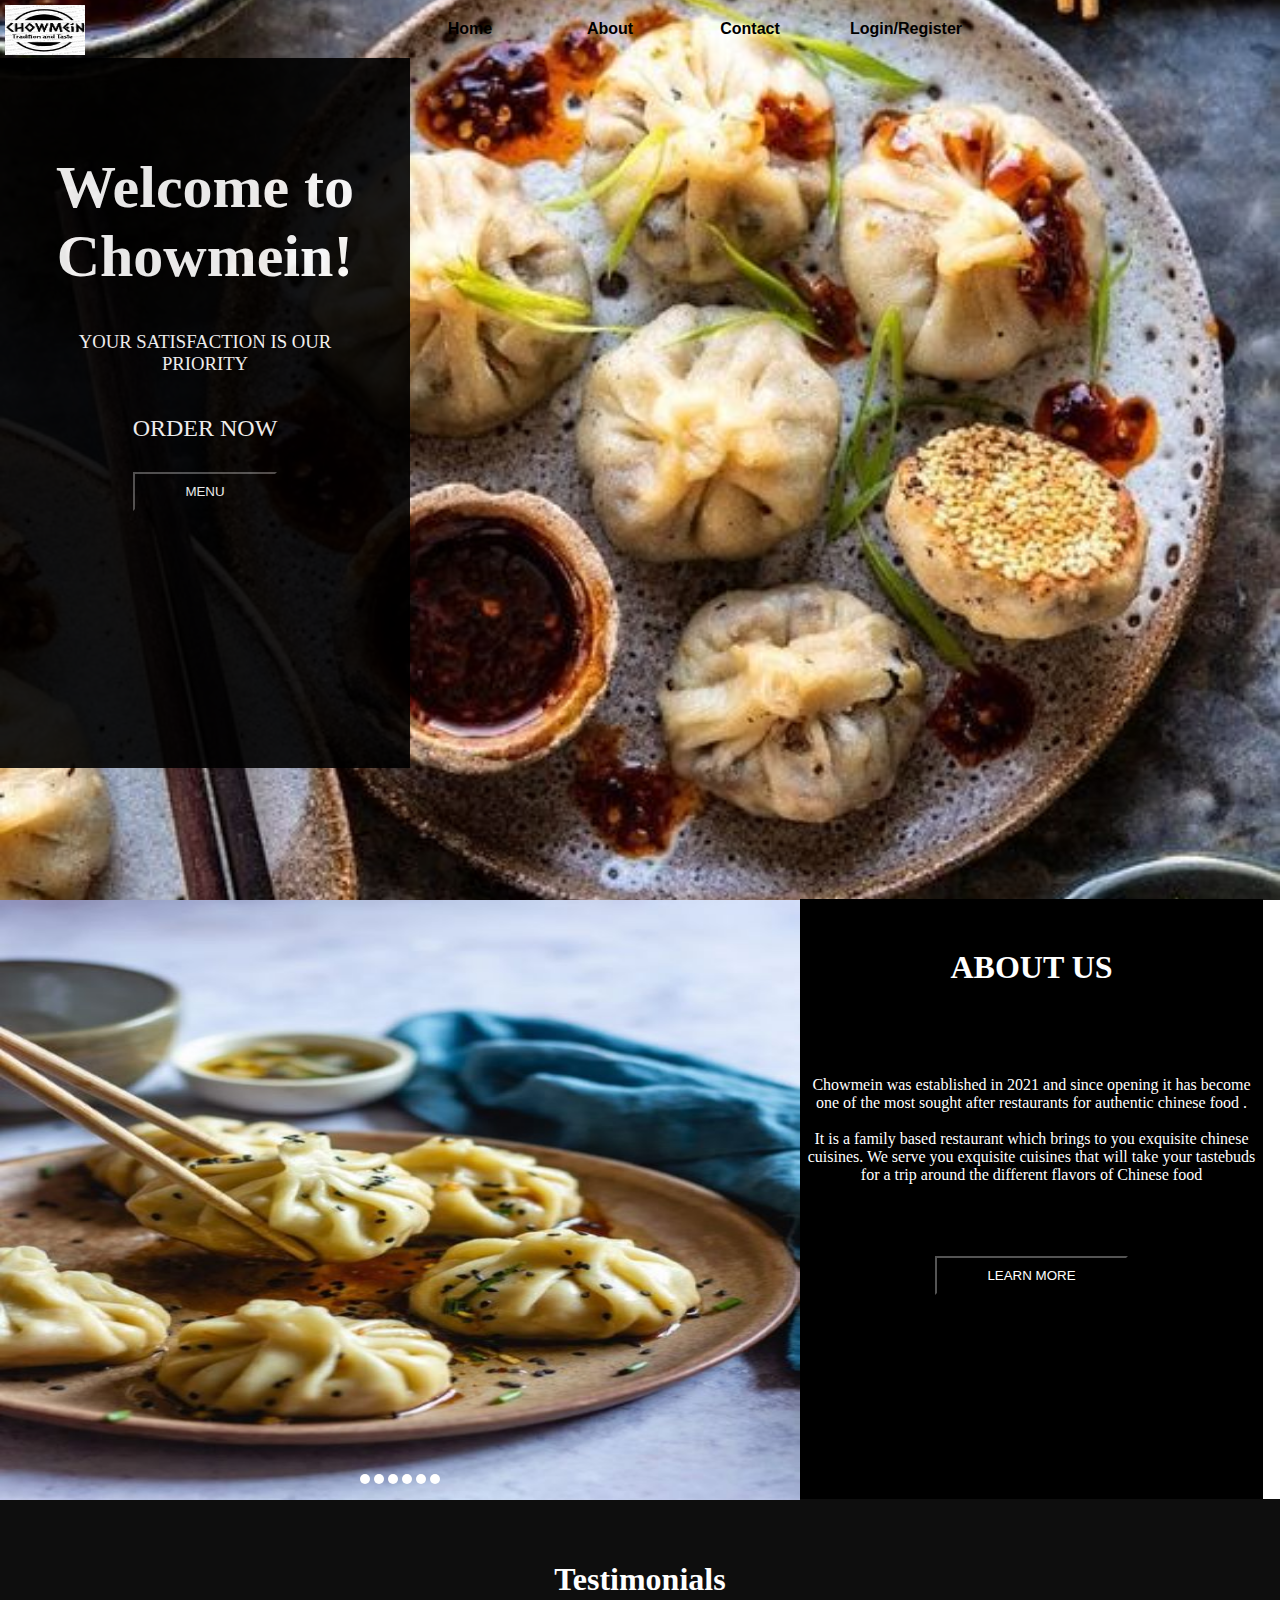
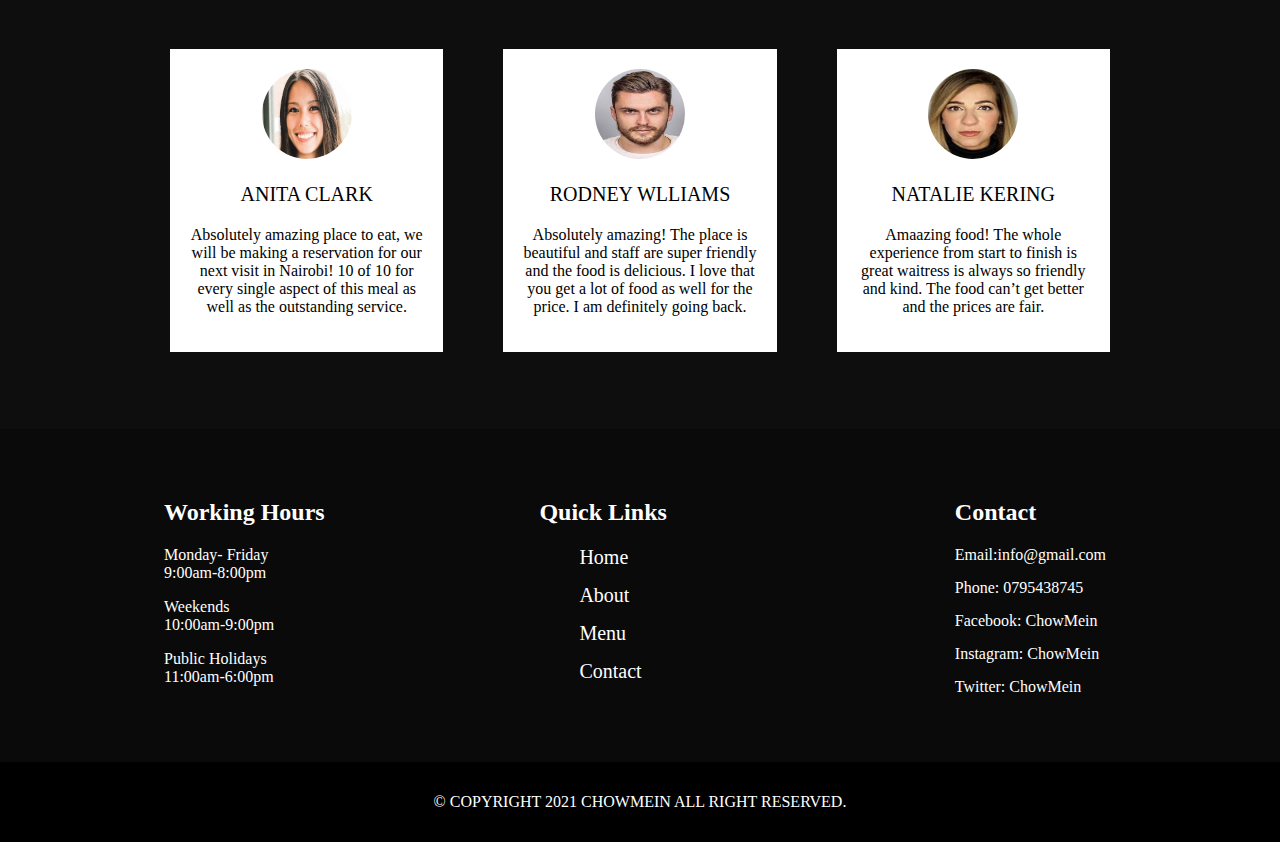
<file: index.html>
<!DOCTYPE html>
<html lang="en">
    <head>
        <meta charset="UTF-8">
        <meta name="viewport" content="width=device-width, initial-scale=1.0">
        <title>CHOWMEIN</title>
        <link rel="stylesheet" href="css/homep.css" type="text/css">
        
    </head>
    <body>
       <div class="header" >
        <div class="logo">
            <img src="images/logo.png" alt="logo"style="width:80px;height:50px;">
            </div>
        <nav id="Home">
        
            <ul>
                <li><a href="index.html"><b>Home</b></a></li>
                <li><a href="aboutus.html"><b>About</b></a></li>
               <!-- <li><a href="menu.html"><b>Menu</b></a></li>-->
                <li><a href="contact.html"><b>Contact</b></a></li>
                <li><a href="login.php"><b>Login/Register</b></a></li>
            </ul>
        </nav>
        <div class="welcome">
            <h1 >Welcome to Chowmein!</h1>
            <h3> YOUR SATISFACTION IS OUR PRIORITY</h3>
            <div class="button">
                <h2>ORDER NOW</h2>
                <a href="login.php"><button>MENU</button></a>
            </div>
        </div>
      </div>  
</body>
<body>
    <div class="slide-container">
        <span id="slider-image-1"></span>
        <span id="slider-image-2"></span>
        <span id="slider-image-3"></span>
        <span id="slider-image-4"></span>
        <span id="slider-image-5"></span>
        <span id="slider-image-6"></span>

        <div class="image-container">
            <img src="images/staters.jpg"alt="starter"class="slider-image"style: width=800px height=600px>
            <img src="images/soups.jpg"alt="soups"class="slider-image"style: width=800px height=600px>
            <img src="images/mains.jpg"alt="mains"class="slider-image"style: width=800px height=600px>
            <img src="images/seafood.jpg"alt="seafood"class="slider-image"style: width=800px height=600px>
            <img src="images/noodles.jpg"alt="noodles"class="slider-image"style: width=800px height=600px>
            <img src="images/rice.jpg"alt="rice"class="slider-image"style: width=800px height=600px>
        </div>
    
        <div class="button-container">
            <a href="#slider-image-1"class="slider-button"></a>
            <a href="#slider-image-2"class="slider-button"></a>
            <a href="#slider-image-3"class="slider-button"></a>
            <a href="#slider-image-4"class="slider-button"></a>
            <a href="#slider-image-5"class="slider-button"></a>
            <a href="#slider-image-6"class="slider-button"></a>
            
        </div>
        
    </div> 
</body>

<body>
    <div class="about">
        <h1 id="About"class="title">About Us</h1>
        <p><br>Chowmein was established in 2021 and since opening it has become one of the most sought after restaurants for authentic chinese food .</br> <br>It is a family based restaurant which brings to you exquisite chinese cuisines. We serve you exquisite cuisines that will take your tastebuds for a trip around the different flavors of Chinese food</b></p>
    </p>
        <div class="button">
           <a href="aboutus.html"><button>LEARN MORE</button></a>
        </div>
    </div>
</body>
<body>
    <div class="testimonials">
        <div class="inner">
            <h1>Testimonials</h1>
            <div class="border">
                <div class="row">
                    <div class="col">
                        <div class="testimonial">
                            <img src="images/img1.jpg" alt="">
                            <div class="name">Anita Clark</div>
                            <p>Absolutely amazing place to eat, we will be making a reservation for our next visit in Nairobi! 10 of 10 for every single aspect of this meal as well as the outstanding service.</p>
                        </div>
                    </div>
                    <div class="col">
                        <div class="testimonial">
                            <img src="images/img2.jpg" alt="">
                            <div class="name">Rodney Wlliams</div>
                            <p>Absolutely amazing! The place is beautiful and staff are super friendly and the food is delicious. I love that you get a lot of food as well for the price. I am definitely going back.</p>
                        </div>
                    </div>
                    <div class="col">
                        <div class="testimonial">
                            <img src="images/img3.jpg" alt="">
                            <div class="name">Natalie Kering</div>
                            <p> Amaazing food! The whole experience from start to finish is great waitress is always so friendly and kind. The food can’t get better and the prices are fair.</p>
                        </div>
                    </div>
                </div>
            </div>
        </div>
    </div>
</body>
<body>
	<footer>
        <div class="footer_info">
            <div class="footer_width hours">
                <h2>Working Hours</h2>
                <p>Monday- Friday<br>9:00am-8:00pm</br></p>
                <p>Weekends<br>10:00am-9:00pm</br></p>
                <p>Public Holidays<br>11:00am-6:00pm</br></p>
                
            </div>
            <div class="footer_width links">
                <h2>Quick Links</h2>
                <ul>
                    <li><a href="#Home ">Home</a></li>
                    <li><a href="#About">About</a></li>
                    <li><a href=" menu.html">Menu</a></li>
                    <li><a href="#Contact ">Contact</a></li>

                </ul>
            </div>
            <div class="footer_width contact">
                <h2 id="Contact">Contact</h2>
                <ul>
                    <li><a href="">Email:info@gmail.com</a></li>
                    <li>Phone: 0795438745</li>
                    <li>Facebook: ChowMein</li>
                    <li>Instagram: ChowMein</li>
                    <li>Twitter: ChowMein</li>

                </ul>
            </div>
        </div>
        <div class ="copy-right">
            <p>© COPYRIGHT 2021 CHOWMEIN ALL RIGHT RESERVED.</p>
        </div>
    </footer>
</body>
</html>
</file>
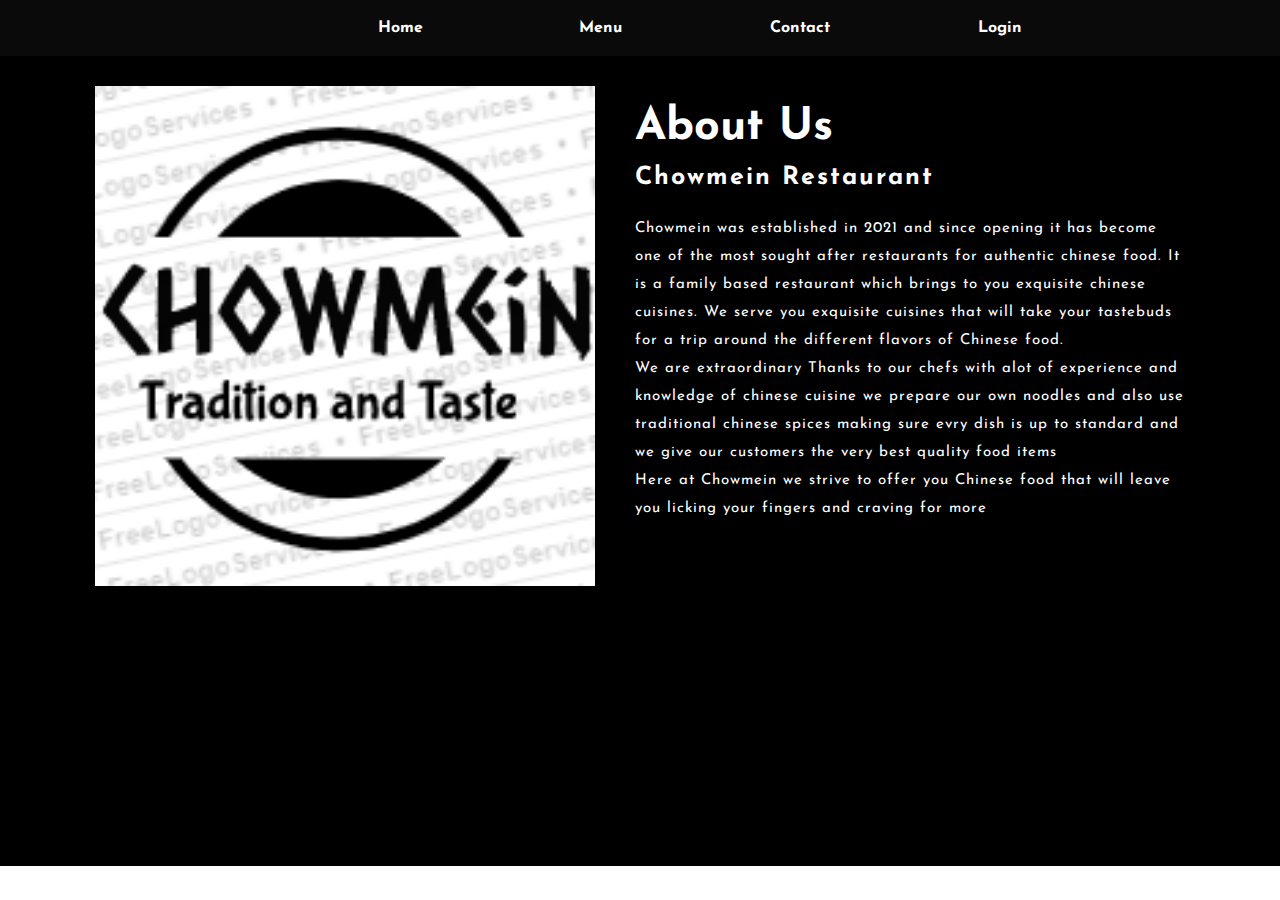
<file: aboutus.html>
<html>
    <head>
        <meta name="viewport" content="width=device-width, initial-scale=1.0">
        <title>About Us</title>
    <link rel="stylesheet" href="css/about.css" type="text/css" />
    <link rel="preconnect" href="https://fonts.googleapis.com"/>
    <link rel="preconnect" href="https://fonts.gstatic.com" crossorigin/>
    <link href="https://fonts.googleapis.com/css2?family=Josefin+Sans:ital,wght@0,100;0,200;0,300;0,400;0,500;0,600;0,700;1,100;1,200;1,300;1,400;1,500;1,600;1,700&display=swap" rel="stylesheet">

    </head>
    <body>
        <div class="header" >
            
            <nav id="Home">
                <ul>
                    <li><a href="index.html"><b>Home</b></a></li>
                    <li><a href="menu.html"><b>Menu</b></a></li>
                    <li><a href="contact.html"><b>Contact</b></a></li>
                    <li><a href="login.html"><b>Login</b></a></li>
                </ul>
            </nav>
        <section class="about">
            <div class="main">
                <img src="images/logo.png">
                <div class="about-text">
                    <h1>About Us</h1>
                    <h5>Chowmein Restaurant</h5>
<p>Chowmein was established in 2021 and since opening it has become one of the most sought after restaurants for authentic chinese food. It is a family based restaurant which brings to you exquisite chinese cuisines. We serve you exquisite cuisines that will take your tastebuds for a trip around the different flavors of Chinese food.<br>We are extraordinary Thanks to our chefs with alot of experience and knowledge of chinese cuisine we prepare our own noodles and also use traditional chinese spices making sure evry dish is up to standard and we give our customers the very best quality food items<br>Here at Chowmein we strive to offer you Chinese food that will leave you licking your fingers and craving for more</p>

                </div>
            </div>
        </section>
    </body>
</html>
</file>
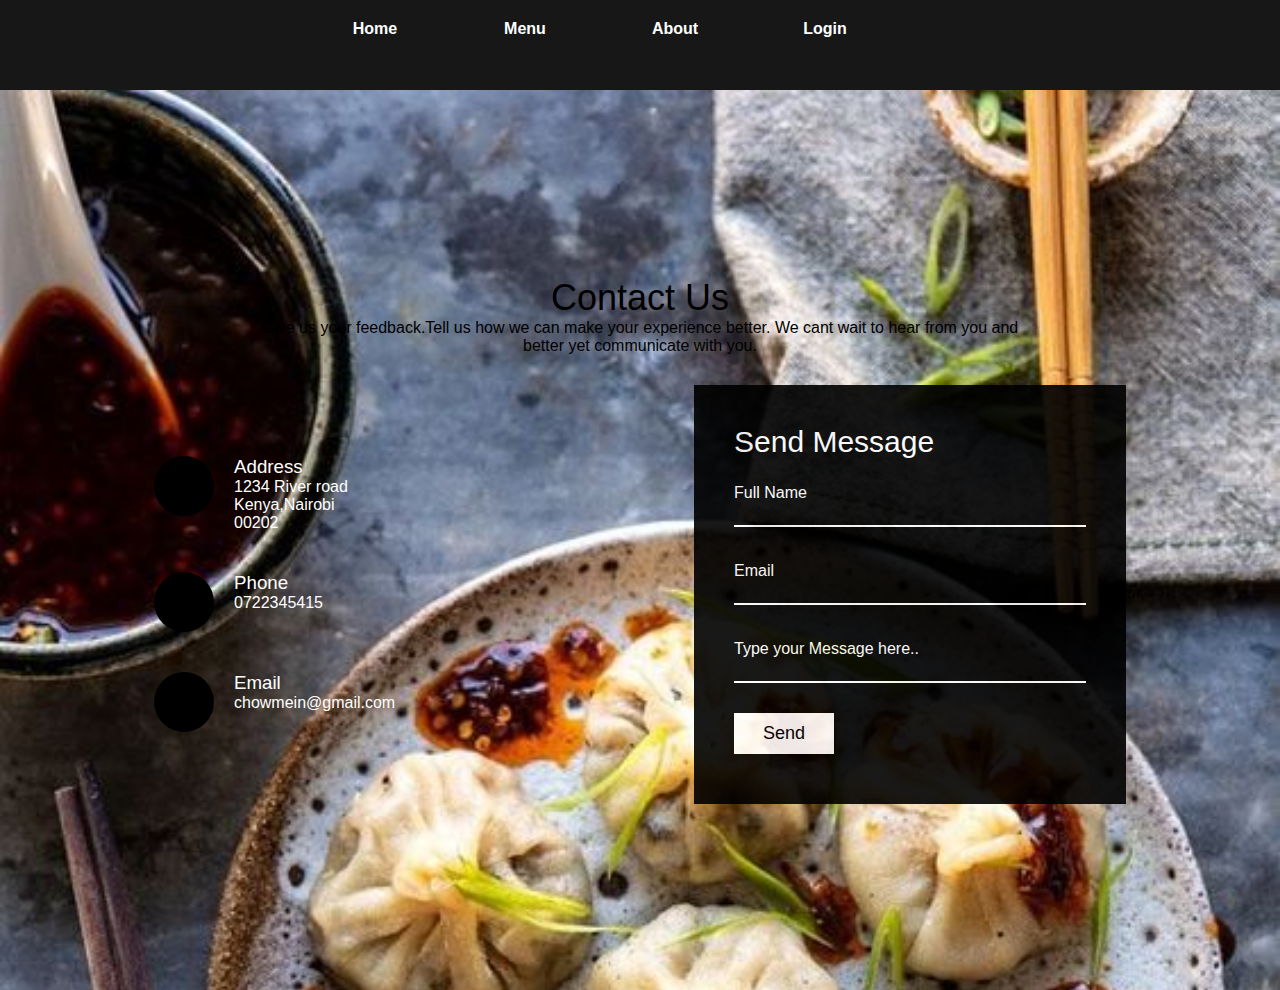
<file: contact.html>
<html>
  <head>
    <meta name="viewport" content="width=device-width, initial-scale=1.0" />
    <title>Contact</title>
    <link rel="stylesheet" href="css/contact.css" type="text/css" />
    
    <link rel="stylesheet" href="https://pro.fontawesome.com/releases/v5.10.0/css/all.css" integrity="sha384-AYmEC3Yw5cVb3ZcuHtOA93w35dYTsvhLPVnYs9eStHfGJvOvKxVfELGroGkvsg+p" crossorigin="anonymous"/>
  </head>

  <body>
    <div class="header">
      <nav id="Home">
        <ul>
          <li>
            <a href="index.html"><b>Home</b></a>
          </li>
          <li>
            <a href="menu.html"><b>Menu</b></a>
          </li>
          <li>
            <a href="aboutus.html"><b>About</b></a>
          </li>
          <li>
            <a href="login.html"><b>Login</b></a>
          </li>
        </ul>
      </nav>
    </div>
    <section class="contact">
        <div class="content">
            <h2>Contact Us</h2>
            <p>Give us your feedback.Tell us how we can make your experience better. We cant wait to hear from you and better yet communicate with you.</p>
        </div>
        <div class="container">
            <div class="contactInfo">
                <div class="box">
                    <div class="icon"><i class="fa fa-map-marker" aria-hidden="true"></i></div>
                        <div class="text">
                            <h3>Address</h3>
                            <p> 1234 River road<br> Kenya,Nairobi<br>00202</p>
                        </div>
                </div>
                    <div class="box">
                        <div class="icon"><i class="fa fa-phone" aria-hidden="true"></i></div>
                            <div class="text">
                                <h3>Phone</h3>
                                <p> 0722345415</p>
                            </div>
                    </div>
                    <div class="box">
                        <div class="icon"><i class="fa fa-envelope" aria-hidden="true"></i></div>
                            <div class="text">
                                <h3>Email</h3>
                                <p> chowmein@gmail.com</p>
                            </div>
                    </div>
                </div>
                <div class="contactForm">
                    <form>
                        <h2>Send Message</h2>
                        <div class="inputBox">
                            <textarea required="required"></textarea>
                           <!-- <input type="text"name"" required="required">-->
                            <span>Full Name</span>
                        </div>
                        <div class="inputBox">
                            <textarea required="required"></textarea> 
                            <!--<input type="text"name"" required="required">-->
                            <span>Email</span>
                        </div>
                        <div class="inputBox">
                            <textarea required="required"></textarea> 
                            <span>Type your Message here..</span>
                        </div>
                        <div class="inputBox">
                            <input type="submit" name="" value="Send">
                        </div>
                    </form>
                </div>
            </div>
        </div>
    </section>
  </body>
</html>
</file>
<file: css/homep.css>
body {
  margin: 0;
  padding: 0;
}
.header {
  background-image: url("../images/main.jpg");
  background-position: center;
  background-size: cover;
  height: 100vh;
}
.header ul {
  padding: 0;
  margin: 0 0 0 400px;
  list-style: none;
}
.header nav {
  width: 100%;
  overflow: auto;
}
.header nav ul li {
  float: left;
}
.header nav ul li a {
  width: 80px;
  display: block;
  padding: 20px 30px;
  text-decoration: none;
  font-family: arial;
  color: black;
  text-align: center;
}
.header nav li a:hover {
  color: gray;
  text-transform: uppercase;
}
.logo {
  position: absolute;
  margin-top: 5px;
  margin-left: 5px;
}
.welcome {
  color: white;
  width: 300px;
  height: 600px;
  background-color: black;
  opacity: 0.9;
  padding: 55px;
}
.welcome h1 {
  font-size: 60px;
  text-align: center;
}
.welcome h3 {
  text-align: center;
  font-weight: normal;
}
.welcome h2 {
  text-align: center;
  font-weight: normal;
  margin: 40px auto;
}
button {
  background-color: black;
  color: white;
  padding: 10px;
  margin: -14px auto;
  padding-left: 50px;
  padding-right: 50px;
  text-align: center;
}
button:hover {
  background-color: white;
  color: black;
  
}
.button {
  text-align: center;
}

.slide-container {
  width: 800px;
  height: 600px;
  margin-left: 0px;
  margin-right: 0px;

  overflow: hidden;
  text-align: center;
}

.image-container {
  width: 4800px;
  height: 600px;
  position: relative;
  transition: left 2s;
}
.slider-image {
  float: left;
  margin: 0px;
  padding: 0px;
}
.button-container {
  top: -30px;
  position: relative;
}
.slider-button {
  display: inline-block;
  height: 10px;
  width: 10px;
  border-radius: 5px;
  background-color: white;
}
#slider-image-1:target ~ .image-container {
  left: 0px;
}
#slider-image-2:target ~ .image-container {
  left: -800px;
}
#slider-image-3:target ~ .image-container {
  left: -1600px;
}
#slider-image-4:target ~ .image-container {
  left: -2400px;
}
#slider-image-5:target ~ .image-container {
  left: -3200px;
}
#slider-image-6:target ~ .image-container {
  left: -4000px;
}

.about {
  color: white;
  background-color: black;
  margin-top: -622px;
  margin-left: 800px;
  width: 463px;
  height: 600px;
  padding: 0px;
}
.title {
  font-family: "Allura", cursive;
  text-transform: uppercase;
  text-align: center;
  padding: 50px;
}
.about p {
  text-align: center;
  font-family: cursive;
  padding-bottom: 25px;
}

footer {
  background-color: rgba(0, 0, 0, 0.959);
  color: white;
  width: 100%;
  font-family: "Open Sans";
  position: relative;
}
footer a {
  text-decoration: none;
  transition: 0.5s;
  color: white;
}
footer ul li {
  list-style-type: none;
}
.footer_info {
  width: 90%;
  margin: 0 auto;
  display: flex;
  padding: 50px 0;
}
.footer_info .footer_width {
  padding: 0 100px;
}
.footer_info h2 {
  margin-bottom: 20px;
}
.hours,
.contact {
  width: 20%;
}
.links {
  width: 20%;
}
.links ul li a {
  display: block;
  margin-bottom: 15px;
  font-size: 20px;
}
.links ul li a:hover {
  color: black;
}
.contact h2 {
  margin-left: 40px;
}
.contact ul li {
  display: flex;
  align-items: center;
  margin-bottom: 15px;
  margin-right: 10px;
}
.copy-right {
  padding: 15px 0;
  text-align: center;
  background-color: rgba(0, 0, 0, 0.959);
}
@media screen and(max-width:992px) {
  .hours,
  .contact {
    width: 35%;
  }
  .links {
    width: 30%;
  }
}
@media screen and(max-width:767px) {
  .hours,
  .contact,
  .links {
    width: 100%;
    margin-bottom: 30px;
  }
  .footer_info {
    flex-direction: column;
  }
}
.testimonials {
  padding: 40px 0;
  background: rgba(0, 0, 0, 0.945);
  color: white;
  text-align: center;
}
.inner {
  max-width: 1200px;
  margin: auto;
  overflow: hidden;
  padding: 0 20px;
}
.border {
  width: 1000px;
  height: 350px;
  background: rgba(0, 0, 0, 0);
  margin: 20px auto;
}
.row {
  display: flex;
  flex-wrap: wrap;
  justify-content: center;
}
.col {
  flex: 33.33%;
  max-width: 33.33%;
  box-sizing: border-box;
  padding: 30px;
}
.testimonial {
  background: white;
  padding: 20px;
  color: black;
}
.testimonial img {
  width: 90px;
  height: 90px;
  border-radius: 50%;
}
.name {
  font-size: 20px;
  text-transform: uppercase;
  margin: 20px 0;
}
</file>
<file: css/about.css>
.header {
    background-color:rgba(0, 0, 0, 0.959);
    background-position: center;
    background-size: cover;
    height: 90vh;
    
  }
.header ul {
    padding: 0;
    margin: 0 0 0 300px;
    list-style: none;
    
  }
  .header nav {
    width: 100%;
    overflow: auto;
  }
  .header nav ul li {
    float:left;
  }
  .header nav ul li a {
    width: 200px;
    display: block;
    padding: 20px 30px;
    text-decoration: none;
    font-family: arial;
    color:white;
    text-align: center;
  }
  .header nav li a:hover {
    color: gray;
    text-transform: uppercase;
  }
*{
    padding:0;
    margin:0;
    font-family: 'Josefin Sans', sans-serif;
    box-sizing:border-box;
}
.about{
    width:100%;
    height: 100%;
    padding:30px 0px;
    background-color: black;
}
.about img{
    height:500px;
    width:500px;
    
}
.about-text{
    
    width:550px;
    color: white;
}
.main{
    width:1130px;
    max-width: 95%;
    margin: 0 auto;
    display: flex;
    align-items: center;
    justify-content: space-around;
}
.about-text h1{
    color:white;
    font-size:45px;
    text-transform: capitalize;
    margin-bottom: 15px;
}  
.about-text h5{
    color:white;
    font-size: 25px;
    text-transform: capitalize;
    margin-bottom: 25px;
    letter-spacing:2px;
}
.about-text p{
    color:white;
    letter-spacing: 1px;
    line-height: 28px;
    font-size:15px;
    margin-bottom:45px;
}
</file>
<file: css/contact.css>
.header {
  background-color: rgba(0, 0, 0, 0.911);
  background-position: center;
  background-size: cover;
  height: 10vh;
  margin: 0px;
}
.header ul {
  padding: 0;
  margin: 0 0 0 300px;
  list-style: none;
}
.header nav {
  width: 100%;
  overflow: auto;
}
.header nav ul li {
  float: left;
}
.header nav ul li a {
  width: 150px;
  display: block;
  padding: 20px 30px;
  text-decoration: none;
  font-family: arial;
  color: white;
  text-align: center;
}
.header nav li a:hover {
  color: gray;
  text-transform: uppercase;
}
* {
  margin: 0;
  padding: 0;
  box-sizing: border-box;
  font-family: "Poppins", sans-serif;
}
.contact {
  position: relative;
  min-height: 100vh;
  padding: 50px 100px;
  display: flex;
  justify-content: center;
  align-items: center;
  flex-direction: column;

  background: url(../images/main.jpg);
  background-size: cover;
}
.contact .content {
  max-width: 800px;
  text-align: center;
}
.contact .content h2 {
  font-size: 36px;
  font-weight: 500;
  color: black;
  padding-top: 0px;
}
.contact .content p {
  font-weight: 300;
  color: black;
}
.container {
  width: 100%;
  display: flex;
  justify-content: center;
  align-items: center;
  margin-top: 30px;
}
.container .contactInfo {
  width: 50%;
  display: flex;
  flex-direction: column;
  color: white;
}
.container .contactInfo .box {
  position: relative;
  padding: 20px 0;
  display: flex;
}
.container .contactInfo .box .icon {
  min-width: 60px;
  height: 60px;
  background: black;
  display: flex;
  justify-content: center;
  align-items: center;
  border-radius: 50%;
  font-size: 22px;
}
.container .contactInfo .box .text {
  display: flex;
  margin-left: 20px;
  font-size: 16px;
  color: white;
  flex-direction: column;
  font-weight: 300;
}
.container .contactInfo .box .text h3 {
  font-weight: 500;
  color: white;
  text-emphasis-color: white;
}
.contactForm {
  width: 40%;
  padding: 40px;
  background: black;
  opacity: 0.9;
}
.contactForm h2 {
  font-size: 30px;
  color: white;
  font-weight: 500;
}
.contactForm .inputBox {
  position: relative;
  width: 100%;
  margin-top: 10px;
}
.contactForm .inputBox input,
.contactForm .inputBox textArea {
  width: 100%;
  padding: 5px 0;
  font-size: 16px;
  margin: 10px 0;
  border: none;
  border-bottom: 2px solid white;
  outline: none;
  resize: none;
  background: black;
}
.contactForm .inputBox span {
  position: absolute;
  left: 0;
  padding: 5px 0;
  font-size: 16px;
  margin: 10px 0;
  pointer-events: none;
  transition: 0.5s;
  color: white;
}
/*.contactForm .inputBox input:focus~span,.contactForm .inputBox input:valid~span*/

.contactForm .inputBox textarea:focus ~ span,
.contactForm .inputBox textarea:valid ~ span {
  color: red;
  font-size: 12px;
  transform: translateY(-20px);
}
.contactForm .inputBox input[type="submit"] {
  width: 100px;
  background: white;
  color: black;
  border: none;
  cursor: pointer;
  padding: 10px;
  font-size: 18px;
}
@media (max-width: 991px) {
  .contact {
    padding: 50px;
  }
  .container {
    flex-direction: column;
  }
  .container .contactInfo {
    margin-bottom: 40px;
  }
  .container .contactInfo .contactForm {
    width: 100%;
  }
}
</file>
